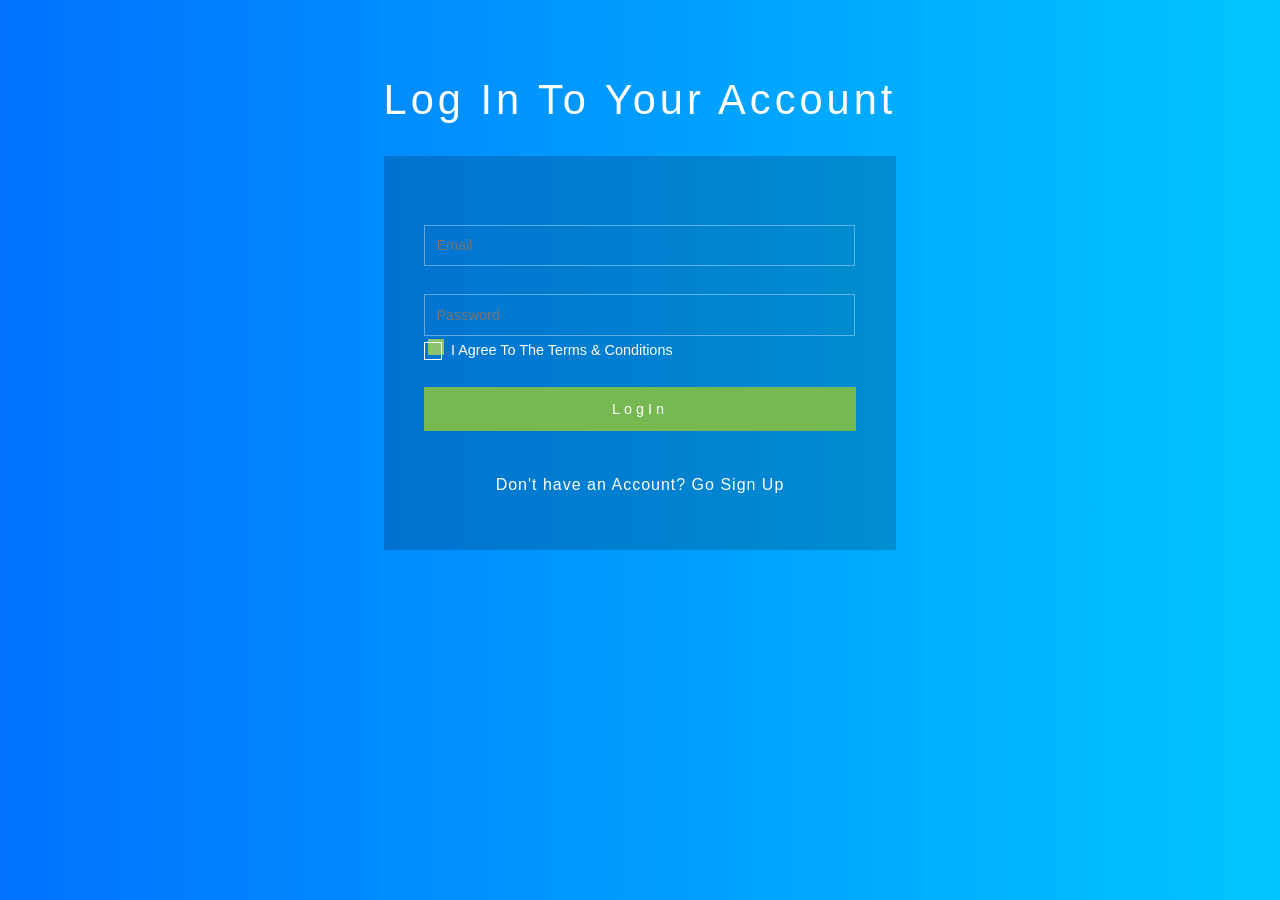
<file: competit/log.html>
<!DOCTYPE html>
<html>
<head>
<title>Log In</title>
<meta name="viewport" content="width=device-width, initial-scale=1">
<meta http-equiv="Content-Type" content="text/html; charset=utf-8" />
<link rel="stylesheet" href="sin.css">
</head>
<body>
	<div class="main wrapper">
		<h1>Log In to your account</h1>
		<div class="main-info">
			<div class="top">
				<form action="#" method="post">
					<input class="text email" type="email" name="email" placeholder="Email" required="">
					<input class="text" type="password" name="password" placeholder="Password" required="">
					<div class="text">
						<label class="anim">
							<input type="checkbox" class="checkbox" required="">
							<span>I Agree To The Terms & Conditions</span>
						</label>
						<div class="clear"> </div>
					</div>
					<a href="dashboard.html"><input type="submit" value="LogIn"></a>
				</form>
				<p>Don't have an Account? <a href="dashboard.html"> Go Sign Up </a></p>
			</div>
		</div>
		<ul class="login-bubbles">
			<li></li>
			<li></li>
			<li></li>
			<li></li>
			<li></li>
			<li></li>
			<li></li>
			<li></li>
			<li></li>
			<li></li>
		</ul>
	</div>
	<!-- //main -->
</body>
</html>
</file>
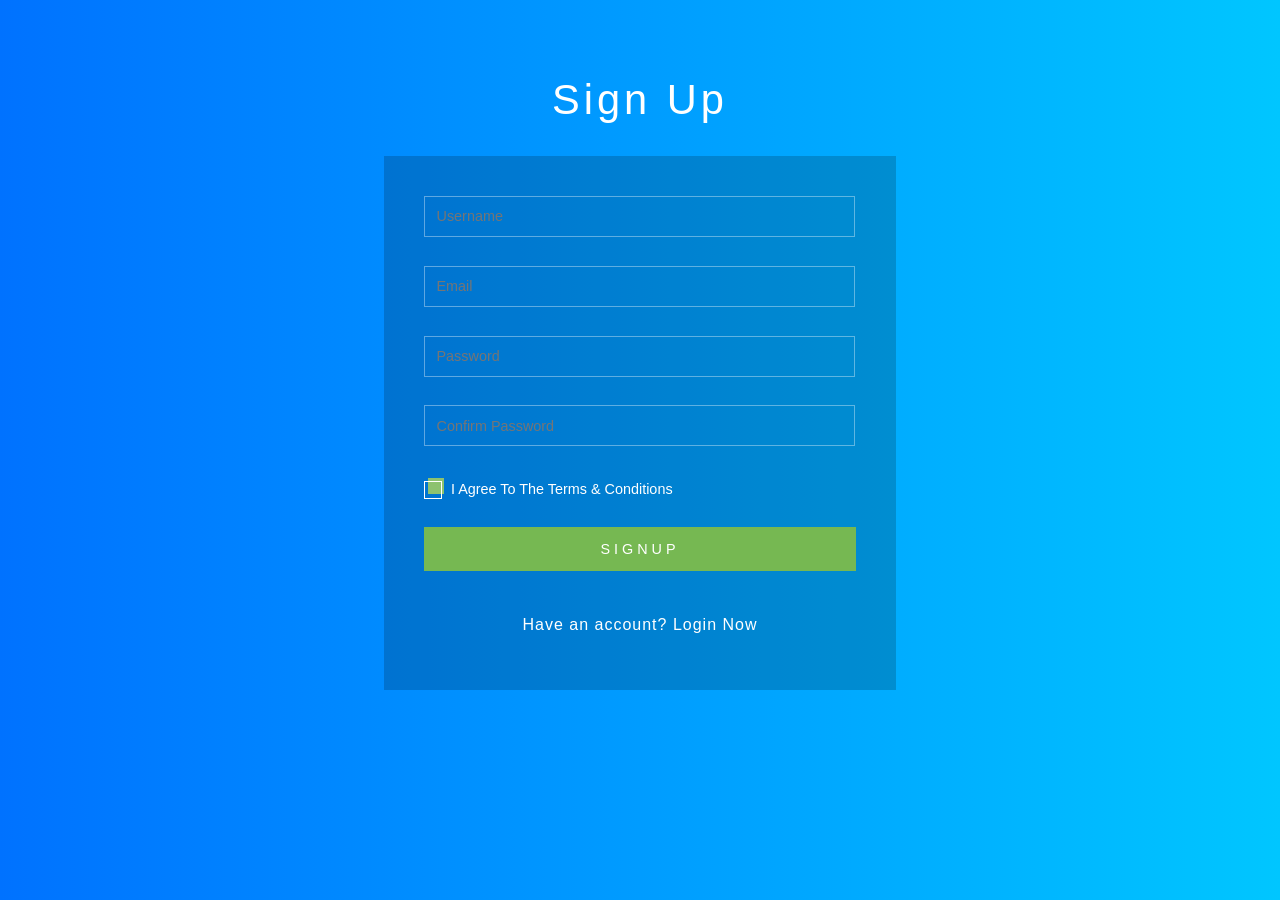
<file: competit/sin.html>
<!DOCTYPE html>
<html>
<head>
<title>Sign Up</title>
<meta name="viewport" content="width=device-width, initial-scale=1">
<meta http-equiv="Content-Type" content="text/html; charset=utf-8" />
<link rel="stylesheet" href="sin.css">
</head>
<body>
	<div class="main wrapper">
		<h1>Sign Up</h1>
		<div class="main-info">
			<div class="top">
				<form action="#" method="post">
					<input class="text" type="text" name="Username" placeholder="Username" required="">
					<input class="text email" type="email" name="email" placeholder="Email" required="">
					<input class="text" type="password" name="password" placeholder="Password" required="">
					<input class="text w3lpass" type="password" name="password" placeholder="Confirm Password" required="">
					<div class="text">
						<label class="anim">
							<input type="checkbox" class="checkbox" required="">
							<span>I Agree To The Terms & Conditions</span>
						</label>
						<div class="clear"> </div>
					</div>
					<input type="submit" value="SIGNUP">
				</form>
				<p>Have an account? <a href="log.html"> Login Now</a></p>
			</div>
		</div>
		<ul class="login-bubbles">
			<li></li>
			<li></li>
			<li></li>
			<li></li>
			<li></li>
			<li></li>
			<li></li>
			<li></li>
			<li></li>
			<li></li>
		</ul>
	</div>
	<!-- //main -->
</body>
</html>
</file>
<file: competit/sin.css>
html, body, div, span {
  margin: 0;
  padding: 0;
  border: 0;
  font-size: 100%;
  font: inherit;
  vertical-align: baseline;
}
ul {
  list-style: none;
  margin: 0px;
  padding: 0px;
}
a {
  text-decoration: none;
}

body {
  background: #00c6ff;  /* fallback for old browsers */
  background: linear-gradient(to right, #0072ff, #00c6ff); /* W3C, IE 10+/ Edge, Firefox 16+, Chrome 26+, Opera 12+, Safari 7+ */
  background-size: cover;
  background-attachment: fixed;
  font-family: 'Roboto', sans-serif;
}

h1 {
  font-size: 3em;
  text-align: center;
  color: #fff;
  font-weight: 100;
  text-transform: capitalize;
  letter-spacing: 4px;
  font-family: 'Roboto', sans-serif;
}

/*-- main --*/
.main {
  padding: 3em 0 1em;
}

.main-info {
  width: 35%;
  margin: 3em auto;
  background: rgba(0, 0, 0, 0.18);
  background-size: cover;
}

.top {
  padding: 3em;
}

input[type="text"], input[type="email"], input[type="password"] {
  font-size: 0.9em;
  color: #fff;
  font-weight: 100;
  width: 94.5%;
  display: block;
  border: none;
  padding: 0.8em;
  border: solid 1px rgba(255, 255, 255, 0.37);
  transition: all 0.3s cubic-bezier(0.64, 0.09, 0.08, 1);
  background: linear-gradient(to bottom, rgba(255, 255, 255, 0) 96%, #fff 4%);
  background-position: -800px 0;
  background-size: 100%;
  background-repeat: no-repeat;
  color: #fff;
  font-family: 'Roboto', sans-serif;
}

input.email, input.text.w3lpass {
  margin: 2em 0;
}

.text:focus, .text:valid {
  box-shadow: none;
  outline: none;
  background-position: 0 0;
}

.text:focus::-webkit-input-placeholder, .text:valid::-webkit-input-placeholder {
  color: rgba(255, 255, 255, 0.7);
  font-size: .9em;
  transform: translateY(-30px);
  visibility: visible !important;
}
placeholder {
  color: #fff;
  font-weight: 100;
}

placeholder {
  color: #fff;
}

placeholder {
  color: #fff;
}

placeholder {
  color: #fff;
}

input[type="submit"] {
  font-size: .9em;
  color: #fff;
  background: #76b852;
  outline: none;
  border: 1px solid #76b852;
  cursor: pointer;
  padding: 0.9em;
  width: 100%;
  margin: 2em 0;
  letter-spacing: 4px;
}

input[type="submit"]:hover {
  transition: .5s all;
  background: #8DC26F;
}

.top p {
  font-size: 1em;
  color: #fff;
  text-align: center;
  letter-spacing: 1px;
  font-weight: 300;
}

.top p a {
  color: #fff;
  transition: .5s all;
  font-weight: 400;
}

.top p a:hover {
  color: #76b852;
}

.text label {
  font-size: 0.9em;
  color: #fff;
  font-weight: 200;
  cursor: pointer;
  position: relative;
}

input.checkbox {
  background: #8DC26F;
  cursor: pointer;
  width: 1.2em;
  height: 1.2em;
}

input.checkbox:before {
  content: "";
  position: absolute;
  width: 1.2em;
  height: 1.2em;
  background: inherit;
  cursor: pointer;
}

input.checkbox:after {
  content: "";
  position: absolute;
  top: 0px;
  left: 0;
  z-index: 1;
  width: 1.2em;
  height: 1.2em;
  border: 1px solid #fff;
  transition: .4s ease-in-out;
}

input.checkbox:checked:after {
  transform: rotate(-45deg);
  height: .5rem;
  border-color: #fff;
  border-top-color: transparent;
  border-right-color: transparent;
}

.anim input.checkbox:checked:after {
  transform: rotate(-45deg);
  height: .5rem;
  border-color: transparent;
  border-right-color: transparent;
  animation: .4s rippling .4s ease;
  animation-fill-mode: forwards;
}

@keyframes rippling {
  50% {
    border-left-color: #fff;
  }

  100% {
    border-bottom-color: #fff;
    border-left-color: #fff;
  }
}
.wrapper {
  position: relative;
  overflow: hidden;
}

.login-bubbles {
  position: absolute;
  top: 0;
  left: 0;
  width: 100%;
  height: 100%;
  z-index: -1;
}

.login-bubbles li {
  position: absolute;
  list-style: none;
  display: block;
  width: 40px;
  height: 40px;
  background-color: rgba(255, 255, 255, 0.15);
  bottom: -160px;
  animation: square 20s infinite;
  transition-timing-function: linear;
  border-radius: 50%;
}

.login-bubbles li:nth-child(1) {
  left: 10%;
}

.login-bubbles li:nth-child(2) {
  left: 20%;
  width: 80px;
  height: 80px;
  animation-delay: 2s;
  animation-duration: 17s;
}

.login-bubbles li:nth-child(3) {
  left: 25%;
  animation-delay: 4s;
}

.login-bubbles li:nth-child(4) {
  left: 40%;
  width: 60px;
  height: 60px;
  animation-duration: 22s;
  background-color: rgba(255, 255, 255, 0.25);
}

.login-bubbles li:nth-child(5) {
  left: 70%;
}

.login-bubbles li:nth-child(6) {
  left: 80%;
  width: 120px;
  height: 120px;
  animation-delay: 3s;
  background-color: rgba(255, 255, 255, 0.2);
}

.login-bubbles li:nth-child(7) {
  left: 32%;
  width: 160px;
  height: 160px;
  animation-delay: 7s;
}

.login-bubbles li:nth-child(8) {
  left: 55%;
  width: 20px;
  height: 20px;
  animation-delay: 15s;
  animation-duration: 40s;
}

.login-bubbles li:nth-child(9) {
  left: 25%;
  width: 10px;
  height: 10px;
  animation-delay: 2s;
  animation-duration: 40s;
  background-color: rgba(255, 255, 255, 0.3);
}

.login-bubbles li:nth-child(10) {
  left: 90%;
  width: 160px;
  height: 160px;
  animation-delay: 11s;
}

@-webkit-keyframes square {
  0% {
    transform: translateY(0);
  }

  100% {
    transform: translateY(-700px) rotate(600deg);
  }
}

@keyframes square {
  0% {
    -webkit-transform: translateY(0);
    -moz-transform: translateY(0);
    -o-transform: translateY(0);
    -ms-transform: translateY(0);
    transform: translateY(0);
  }

  100% {
    -webkit-transform: translateY(-700px) rotate(600deg);
    -moz-transform: translateY(-700px) rotate(600deg);
    -o-transform: translateY(-700px) rotate(600deg);
    -ms-transform: translateY(-700px) rotate(600deg);
    transform: translateY(-700px) rotate(600deg);
  }
}

/*-- responsive-design --*/
@media(max-width:1440px) {
  input[type="text"], input[type="email"], input[type="password"] {
    width: 94%;
  }
}

@media(max-width:1366px) {
  h1 {
    font-size: 2.6em;
  }

  .top {
    padding: 2.5em;
  }

  .main-info {
    margin: 2em auto;
  }

  .main-info {
    width: 36%;
  }
}

@media(max-width:1280px) {
  .main-info {
    width: 40%;
  }
}

@media(max-width:1080px) {
  .main-info {
    width: 46%;
  }
}

@media(max-width:1024px) {
  .main-info {
    width: 49%;
  }
}

@media(max-width:991px) {
  h1 {
    font-size: 2.4em;
  }

  .main {
    padding: 2em 0 1em;
  }
}

@media(max-width:900px) {
  .main-info {
    width: 58%;
  }

  input[type="text"], input[type="email"], input[type="password"] {
    width: 93%;
  }
}

@media(max-width:800px) {
  h1 {
    font-size: 2.2em;
  }
}

@media(max-width:736px) {
  .main-info {
    width: 62%;
  }
}

@media(max-width:667px) {
  .main-info {
    width: 67%;
  }
}

@media(max-width:600px) {
  .top {
    padding: 2.2em;
  }

  input.email, input.text.w3lpass {
    margin: 1.5em 0;
  }

  input[type="submit"] {
    margin: 2em 0;
  }

  h1 {
    font-size: 2em;
    letter-spacing: 3px;
  }
}

@media(max-width:568px) {
  .main-info {
    width: 75%;
  }

  .logincopy-agile p {
    padding: 0 2em;
  }
}

@media(max-width:480px) {
  h1 {
    font-size: 1.8em;
    letter-spacing: 3px;
  }

  .top {
    padding: 1.8em;
  }

  input[type="text"], input[type="email"], input[type="password"] {
    width: 91%;
  }

  .top p {
    font-size: 0.9em;
  }
}

@media(max-width:414px) {
  h1 {
    font-size: 1.8em;
    letter-spacing: 2px;
  }

  .main-info {
    width: 85%;
    margin: 1.5em auto;
  }

  .text:focus, .text:valid {
    background-position: 0 0px;
  }

  .text ul li, .text ul li:nth-child(2) {
    display: block;
    float: none;
  }

  .text ul li:nth-child(2) {
    margin-top: 1.5em;
  }

  input[type="submit"] {
    margin: 2em 0 1.5em;
    letter-spacing: 3px;
  }

  input[type="submit"] {
    margin: 2em 0 1.5em;
  }

  .logincopy-agile {
    margin: 1em 0 1em;
  }
}

@media(max-width:384px) {
  .main-info {
    width: 88%;
  }

  .logincopy-agile p {
    padding: 0 1em;
  }
}

@media(max-width:375px) {
  .top p {
    letter-spacing: 0px;
  }
}

@media(max-width:320px) {
  .main {
    padding: 1.5em 0 0;
  }

  .top {
    padding: 1.2em;
  }

  input[type="text"], input[type="email"], input[type="password"] {
    width: 89.5%;
    font-size: 0.85em;
  }

  h1 {
    font-size: 1.7em;
    letter-spacing: 0px;
  }

  .main-info {
    width: 92%;
    margin: 1em auto;
  }

  .text:focus, .text:valid {
    background-position: 0 0px;
  }

  input[type="submit"] {
    margin: 1.5em 0;
    padding: 0.8em;
    font-size: .85em;
  }

  .text label {
    font-size: 0.85em;
  }

  .main {
    padding: 1em 0 0;
  }
}
</file>
